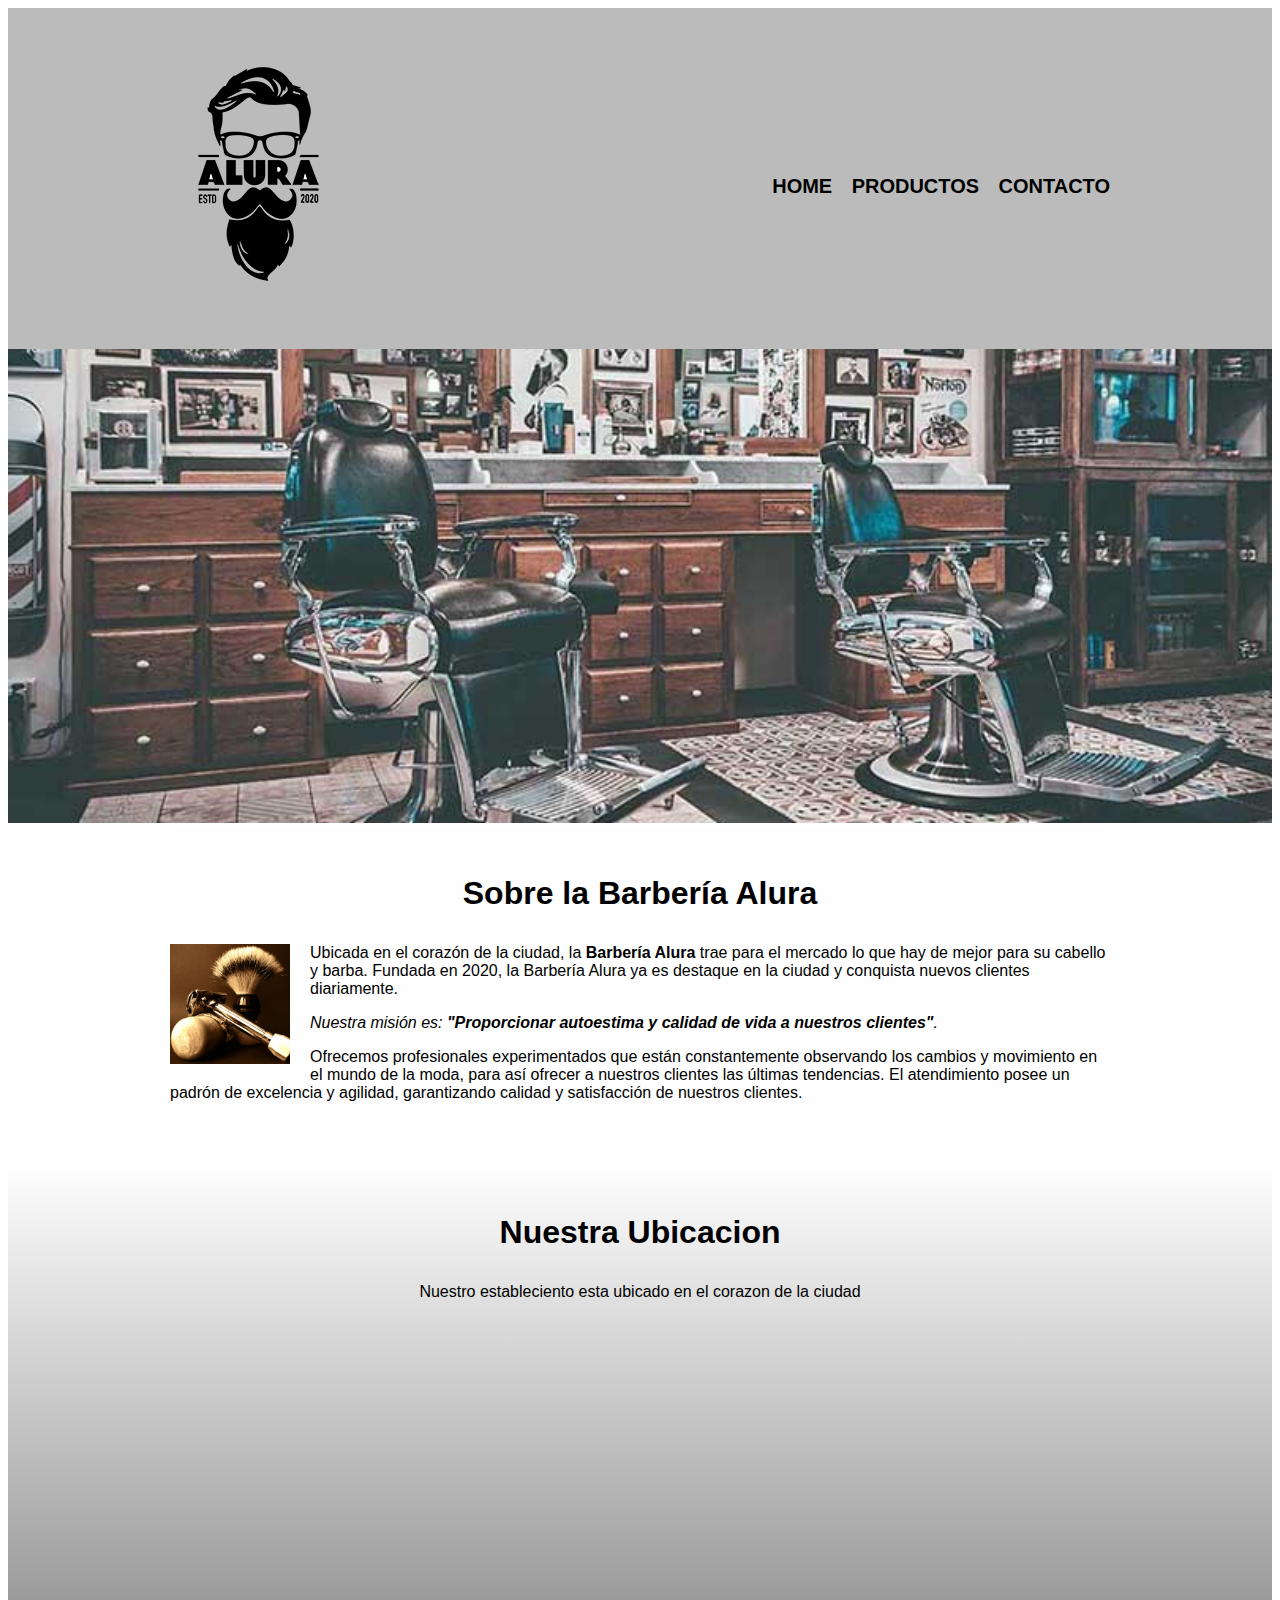
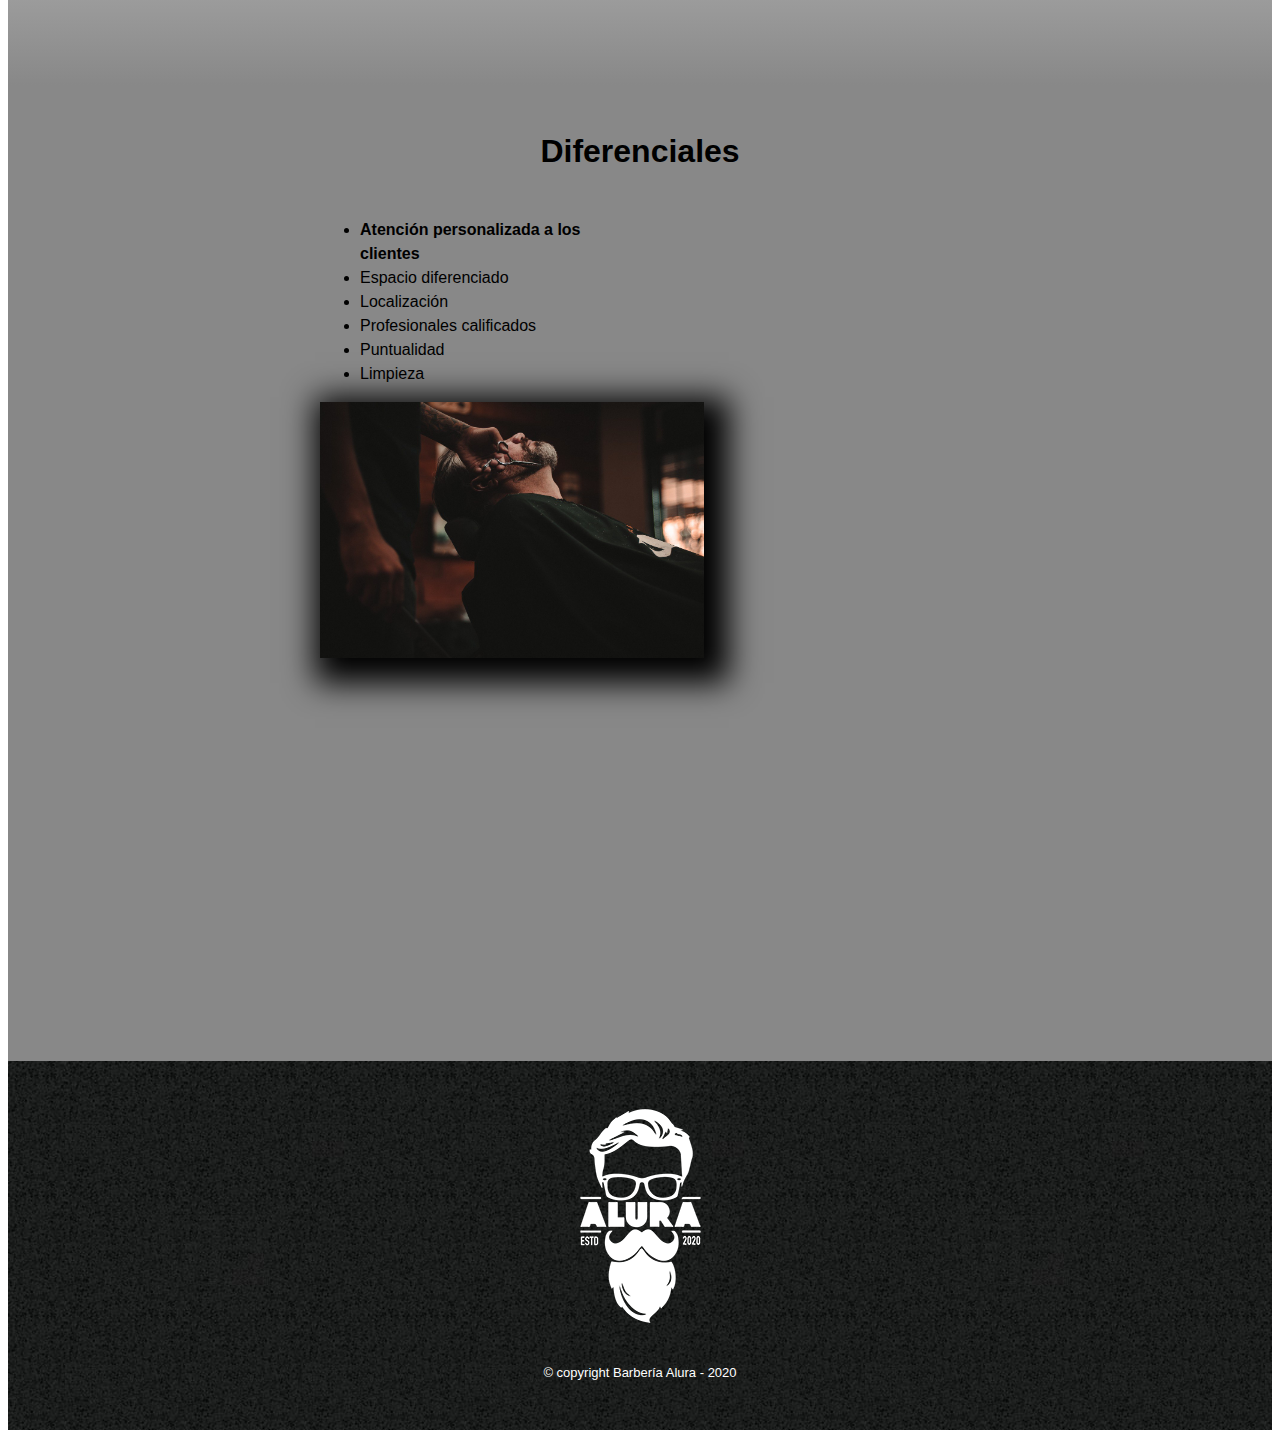
<file: index.html>
<!DOCTYPE HTML>

<html long="es">
    
    <head>

        <meta charset="UTF-8">
        <meta name="viewport" content="width=device-width">
        <link rel="stylesheet" href="reset.css.zip">
        <link rel="stylesheet" href="style.css">
        <title> Barberia Alura </title>
        <enlace rel="preconectar" href="https://fonts.googleapis.com">
        <enlace rel="preconectar" href="https://fonts.gstatic.com" crossorigin>
        <enlace href="https: //fonts.googleapis.com/css2? familia= Montserrat:ital,peso@1,300 & display=swap" rel="stylesheet">

      
       
    </head>
    <header>
        <div class="caja">
        <h1><img src="imagenes/logo.png"></h1>
        
        <nav>

            <ul>

               <li><a href="index.html">Home</a></li>
               <li><a href="productos.html">Productos</a></li>
               <li><a href="contactos.html">Contacto</a></li>

           </ul>

        </nav>
        </div>
    </header>
    <body>

        <head>

        </head>
         
          <img class="banner" src="imagenes/banner.jpg">

        <main>
           <section class="principal" >

            <h2 class="titulo-principal">Sobre la Barbería Alura</h2>

            <img class="utensilios" src="imagenes/utensilios[1].jpg" alt="utensilios de un barbero">

            <p>Ubicada en el corazón de la ciudad, la <strong>Barbería Alura</strong> trae para el mercado lo que hay de mejor para su cabello y barba. Fundada en 2020, la Barbería Alura ya es destaque en la ciudad y conquista nuevos clientes diariamente.</p>

            <p id="mision"><em>Nuestra misión es: <strong>"Proporcionar autoestima y calidad de vida a nuestros clientes"</strong>.</em></p>

            <p>Ofrecemos profesionales experimentados que están constantemente observando los cambios y movimiento en el mundo de la moda, para así ofrecer a nuestros clientes las últimas tendencias. El atendimiento posee un padrón de excelencia y agilidad, garantizando calidad y satisfacción de nuestros clientes.</p>   

       </section>

       <section class="mapa">

        <h3 class="titulo-principal">Nuestra Ubicacion</h3>

        <P>Nuestro estableciento esta ubicado en el corazon de la ciudad</P>

            <div class="mapa-contenido">

                <iframe src="https://www.google.com/maps/embed?pb=!1m18!1m12!1m3!1d3656.407840731005!2d-46.637218388590355!3d-23.58970197869187!2m3!1f0!2f0!3f0!3m2!1i1024!2i768!4f13.1!3m3!1m2!1s0x94ce5bd9bb943bf5%3A0x6f642995c970f0fe!2scaelum%20alura!5e0!3m2!1ses-419!2shn!4v1683773422307!5m2!1ses-419!2shn" width="100%" height="300" style="border:0;" allowfullscreen="" loading="lazy" referrerpolicy="no-referrer-when-downgrade"></iframe> 
        
            </div>
        
       </section>

        <section class="diferenciales">

            <h3 class="titulo-principal">Diferenciales</h3>

            <div class="contenido-diferenciales">
                <ul class="lista-diferenciales">
                    <li class="items">Atención personalizada a los clientes</li>
                    <li class="items">Espacio diferenciado</li>
                    <li class="items">Localización</li>
                    <li class="items">Profesionales calificados</li>
                    <li class="items">Puntualidad</li>
                    <li class="items">Limpieza</li>
                </ul><img src="imagenes/diferenciales.jpg" class="imagen-diferenciales">
            </div>

            <div class="video">
                  <iframe width="100%" height="315" src="https://www.youtube.com/embed/wcVVXUV0YUY" frameborder="0" allow="accelerometer; autoplay; clipboard-write; encrypted-media; gyroscope; picture-in-picture" allowfullscreen></iframe>
            </div>
            
            </section>    
        </main>
         <footer>
            <img src="imagenes/logo-blanco.png"></h1> 
            <p class="copyright">&copy copyright Barbería Alura - 2020</p>
        </footer>
    </boby>

</html>
</file>
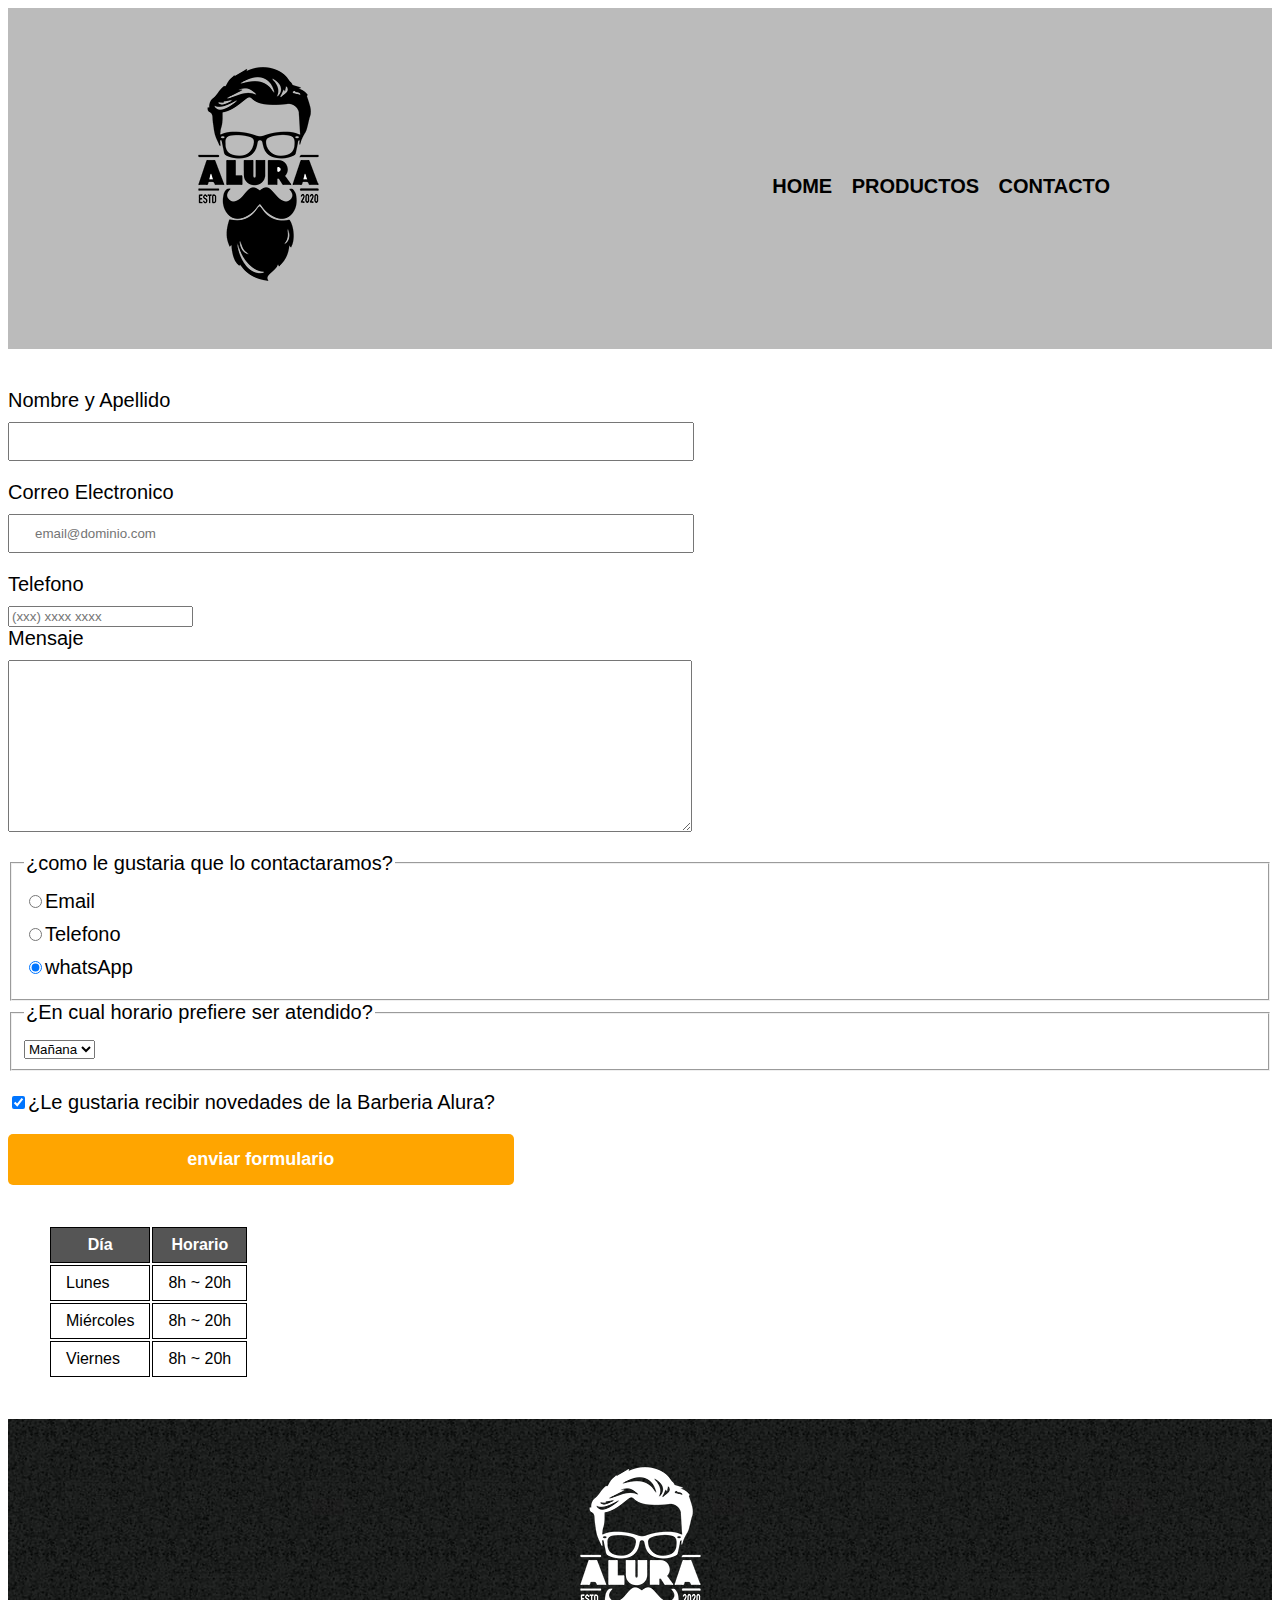
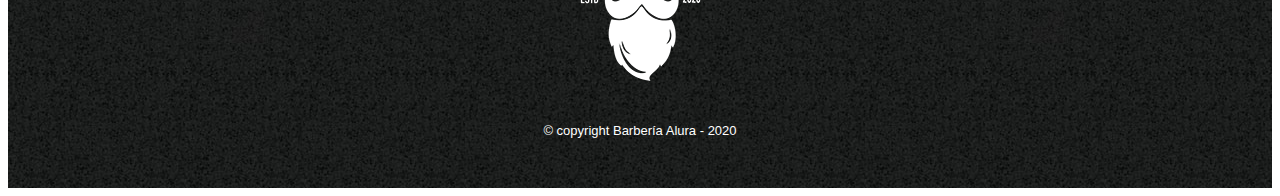
<file: contactos.html>
<!DOCTYPE html>
<html>
    <head>
        <meta charset="UTF-8">
        <title>Productos - Barbería Alura</title>
        <link rel="stylesheet" href="reset.css.zip">
        <link rel="stylesheet" href="style.css">
    </head>
    <body>
        <header>
            <div class="caja">
            <h1><img src="imagenes/logo.png" alt="logo de la Barberia Alura"></h1>
            
            <nav>

                <ul>

                   <li><a href="index.html">Home</a></li>
                   <li><a href="productos.html">Productos</a></li>
                   <li><a href="contactos.html">Contacto</a></li>

               </ul>

            </nav>
            </div>
        </header>
        <main>
            <form>
                <label for="nombreapellido">Nombre y Apellido</label>
                <input type="text" id="nombreapellido" class="input-padron" required>

                <label for="correoelectronico">Correo Electronico</label>
                <input type="email" id="correoelectronico" class="input-padron" required placeholder="email@dominio.com">

                <label for="telefono">Telefono</label>
                <input type="tel" id="telefono" class="input-padrom" required placeholder="(xxx) xxxx xxxx">

                <label for="mensaje">Mensaje</label>
                <textarea cols="70" rows="10" id="mensaje" class="input-padron" required></textarea>

                <fieldset>
                    <legend>¿como le gustaria que lo contactaramos?</legend>

                    <label for="radio-email"><input type="radio" name="contacto" value="email" id="radio-email">Email</label>
                    
                    <label for="radio-telefono"><input type="radio" name="contacto" value="telefono" id="radio-telefono">Telefono</label>
                    
                    <label for="radio-whatsapp"> <input type="radio" name="contacto" value="whatsapp" id="radio-whatsapp" checked>whatsApp</label>
                   
                </fieldset>

                <fieldset>
                    <legend>¿En cual horario prefiere ser atendido?</legend>
                    <select>
                      <option>Mañana</option>
                      <option>Tarde</option>
                      <option>Noche</option>
                    </select>
                </fieldset>

                <label class="checkbox"><input type="checkbox" checked>¿Le gustaria recibir novedades de la Barberia Alura?</label>

                <input type="submit" value="enviar formulario" class="enviar">

            </form>
            <table>
                <thead>
                    <tr>
                        <th>Día</th>
                        <th>Horario</th>
                    </tr>
                </thead>
                <tbody>
                    <tr>
                        <td>Lunes</td>
                        <td>8h ~ 20h</td>
                    </tr>
                    <tr>
                        <td>Miércoles</td>
                        <td>8h ~ 20h</td>
                    </tr>
                    <tr>
                        <td>Viernes</td>
                        <td>8h ~ 20h</td>
                    </tr>
                </tbody>
            </table>

        </main>
        
        <footer>
            <img src="imagenes/logo-blanco.png" alt="logo de la Barberia Alura"></h1> 
            <p class="copyright">&copy copyright Barbería Alura - 2020</p>
        </footer>
        </body>
    </html>
</file>
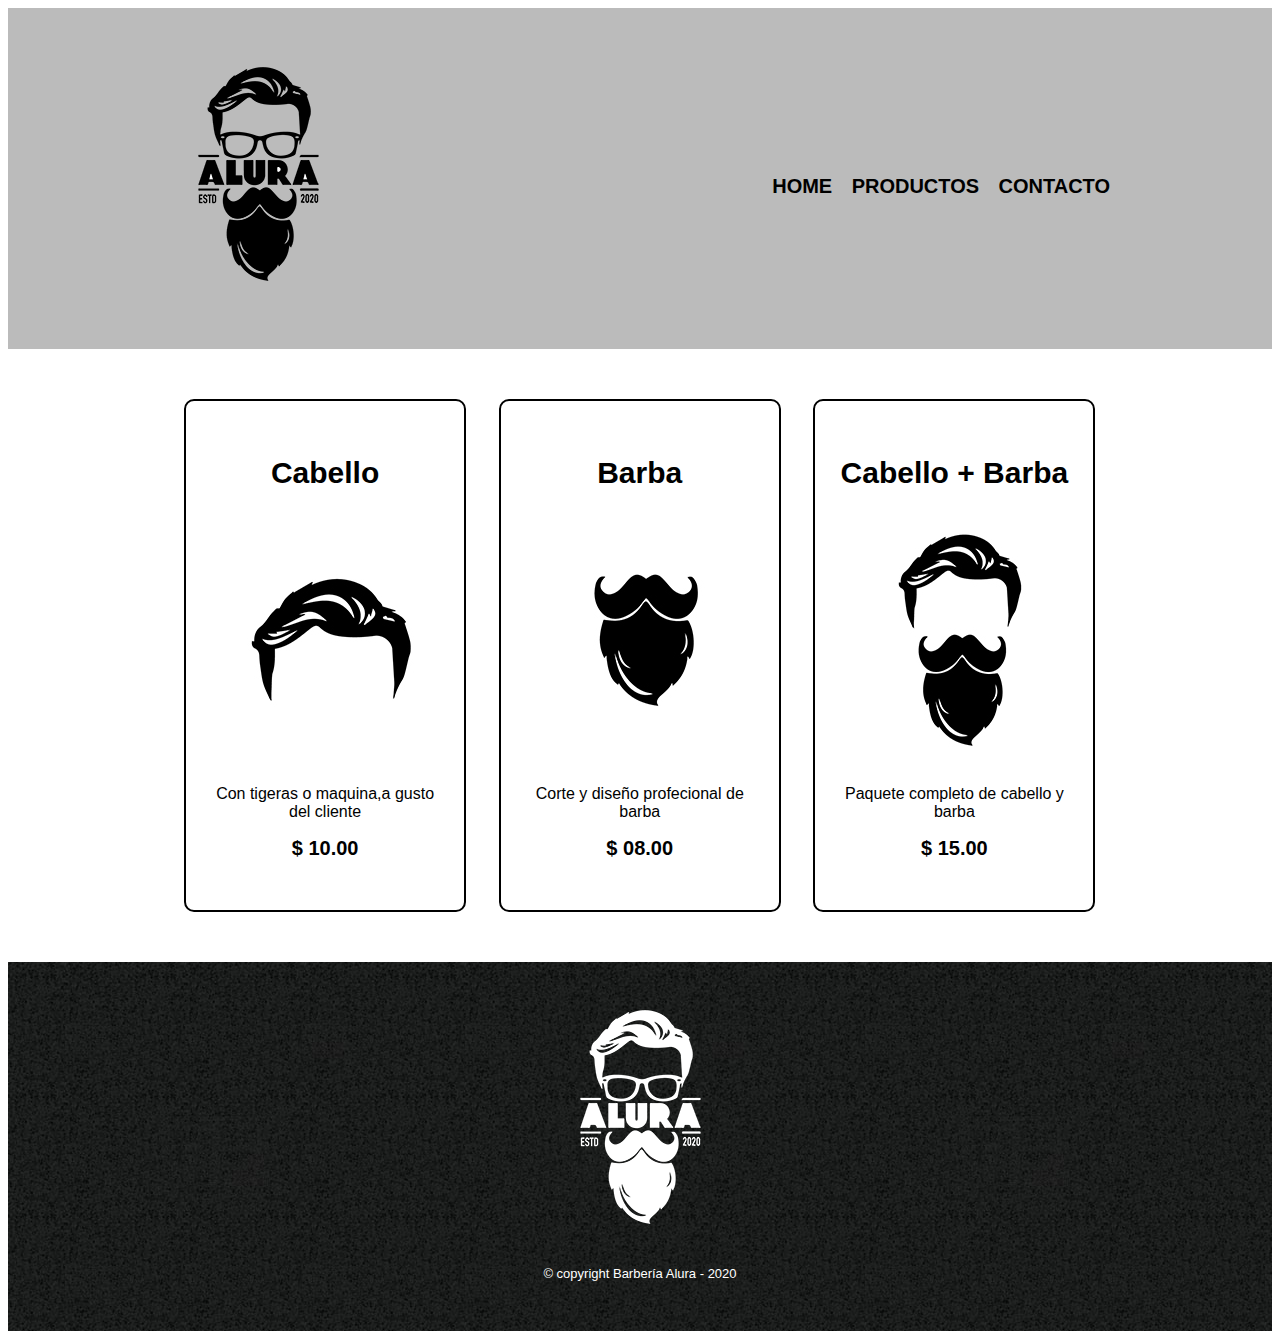
<file: productos.html>
<!DOCTYPE html>
<html>
    <head>
        <meta charset="UTF-8">
        <title>Productos - Barbería Alura</title>
        <link rel="stylesheet" href="reset.css.zip">
        <link rel="stylesheet" href="style.css">
    </head>
    <body>
        <header>
            <div class="caja">
            <h1><img src="imagenes/logo.png"></h1>
            
            <nav>

                <ul>

                   <li><a href="index.html">Home</a></li>
                   <li><a href="productos.html">Productos</a></li>
                   <li><a href="contactos.html">Contacto</a></li>

               </ul>

            </nav>
            </div>
        </header>

        <main>
            <ul class="productos">
                <li>
                   <h2>Cabello</h2> 
                   <img src="imagenes/cabello.jpg">
                   <p class="producto-descripcion">Con tigeras o maquina,a gusto del cliente</p>
                   <p class="producto-precio">$ 10.00</p>
                </li> 
                <li>
                    <h2> Barba</h2> 
                   <img src="imagenes/barba.jpg">
                   <p class="producto-descripcion">Corte y diseño profecional de barba</p>
                   <p class="producto-precio">$ 08.00</p>
                    
                </li>
                <li>
                    <h2>Cabello + Barba</h2> 
                   <img src="imagenes/cabello+barba.jpg">
                   <p class="producto-descripcion">Paquete completo de cabello y barba</p>
                   <p class="producto-precio">$ 15.00</p>
                  
                </li> 
            </ul>  
        </main> 
        
    <footer>
        <img src="imagenes/logo-blanco.png"></h1> 
        <p class="copyright">&copy copyright Barbería Alura - 2020</p>
    </footer>
    </body>
</html>
</file>
<file: style.css>
body {
    font-family: 'Montserrat', sans-serif;
}

header {
    background: #BBBBBB;
    padding: 20px 0;
}

.caja {
    position: relative;
    width: 940px;
    margin: 0 auto;
}

nav {
    position: absolute;
    top: 110px;
    right: 0;
}

nav li {
    display: inline;
    margin: 0 0 0 15px;
}

nav a {
    text-transform: uppercase;
    color: #000000;
    font-weight: bold;
    font-size: 20px;
    text-decoration: none;
}
nav a:hover{
    color: #c78c19;
    text-decoration: underline;
}
.productos{ 
    width: 940px;
    margin: 0 auto;
    padding: 50px;
}

.productos li{
    display: inline-block;
    text-align: center;
    width: 30%;
    vertical-align: top;
    margin: 0 1.5%;
    padding: 30px 20px;
    box-sizing: border-box;
    border: 2px solid #000000;
    border-radius: 10px;
}
.productos li:hover{
    border-color: #c78c19;
}
.productos li:active{
    border-color: #088c19
}
.productos h2{
    font-size: 30px;
    font-weight: bold;
    
}
.productos li:hover h2{
     font-size: 33px;
}
.producto-decripcion{
    font-size: 18px;

}
.producto-precio{
    font-size: 20px;
    font-weight: bold;
    margin-top: 10px;
}
footer{
    text-align: center;
    background: url(imagenes/bg.jpg);
    padding: 30px;
}
.copyright{
    color: #ffffff;
    font-size: 13px;
    margin: 20px;
}

form{
    margin: 40px 0;
    
}
form label, form legend{
    display: block;
    font-size: 20px;
    margin: 0 0 10px;
}
.input-padron{
    display: block;
    margin: 0 0 20px;
    padding: 10px 25px;
    width: 50%;
}
.checkbox{
    margin: 20px 0;
}
.enviar{
    width: 40%;
    padding: 15px 0;
    font-size: 18px;
    font-weight: bold;
    color:white;
    background: orange;
    border:none;
    border-radius: 5px;
    transition: 1s all;
    cursor:pointer;
}
.enviar:hover {
    background: darkorange;
    transform: scale(1.2);
}
table {
    margin: 40px 40px;
}

thead {
    background: #555555;
    color: white;
    font-weight: bold;
}

td, th {
    border: 1px solid #000000;
    padding: 8px 15px;
}
/*CSS PARA NUESTRA HOME*/
.banner{
    width: 100%;
}
.principal{
    padding: 3em 0;
    background: #fefefe;
    width: 940px;
    margin: 0 auto;
}
.titulo-principal{
    text-align: center;
    font-size: 2em;
    margin: 0 0 1em;
    clear: left;
}
.principal p{
    margin: 0 0 1em;
}
.principal strong{
    font-weight: bold;
}
.principal em{
    font-style: italic;
}
.utensilios{
    width: 120px;
    float: left;
    margin: 0 20px 20px 0;
}

.mapa {
    padding: 3em 0;
    background: linear-gradient(#fefefe,#888888);
}

.mapa p {
    margin: 0 0 2em;
    text-align: center;
}
.mapa-contenido{
    width: 940px;
    margin: 0 auto;
}
.diferenciales {
    padding: 3em 0;
    background: #888888;
}

.contenido-diferenciales {
    width: 640px;
    margin: 0 auto;
}

.lista-diferenciales {
    width: 40%;
    display: inline-block;
    vertical-align: top;
}

.items {
    line-height: 1.5;
}

.items:first-child {
    font-weight: bold;
}

.imagen-diferenciales {
    width: 60%;
    transition: 40px;
    box-shadow: 10px 10px 30px 15px #000000;
}

.imagen-diferenciales:hover{
    opacity: 0.3;
}
.video {
    width: 560px;
    margin: 1em auto;
}
@media screen and (max-width:480px){
    h1{
        text-align: center;
    }
    nav{
        position: static;
    }
    .caja, .principal, .mapa-contenido, .contenido-diferenciales, .video {
        width: auto;
    }
    .lista-diferenciales, .imagen-diferenciales{
        width: 100%;
    }
}
</file>
